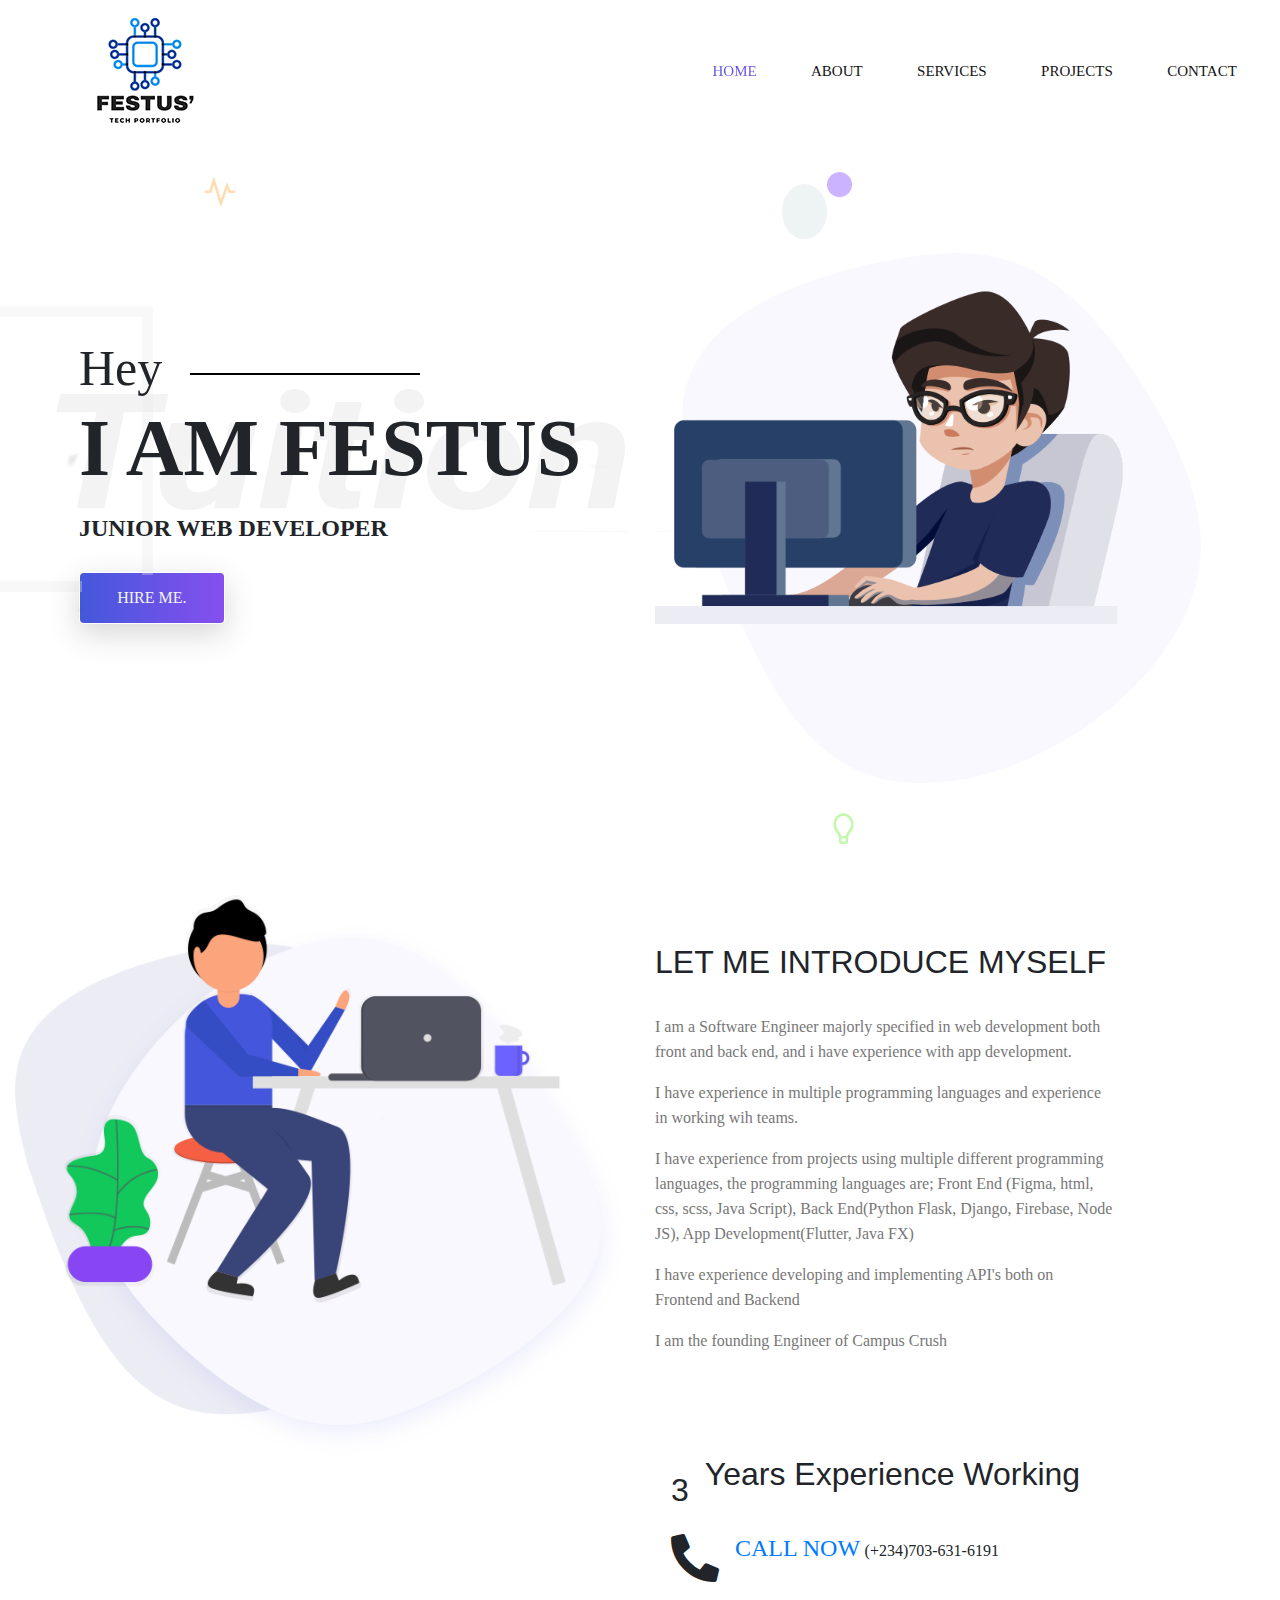
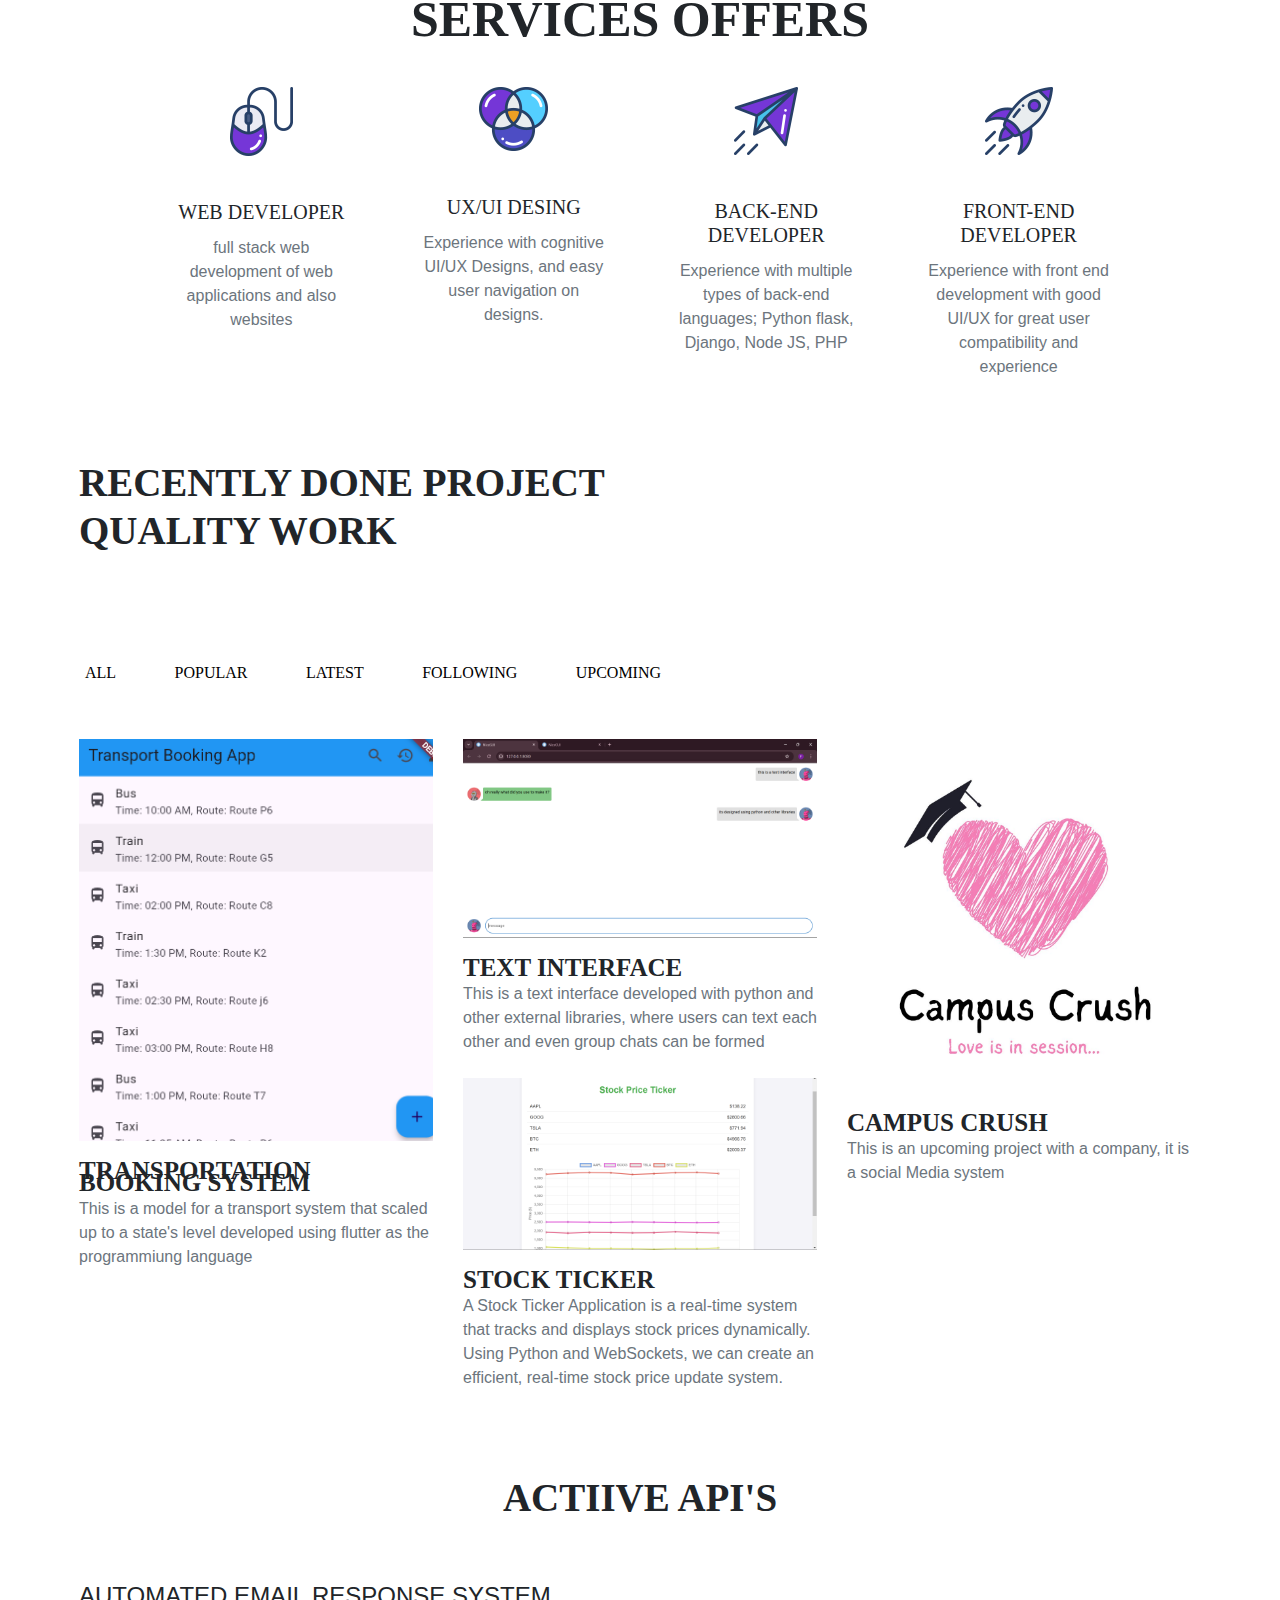
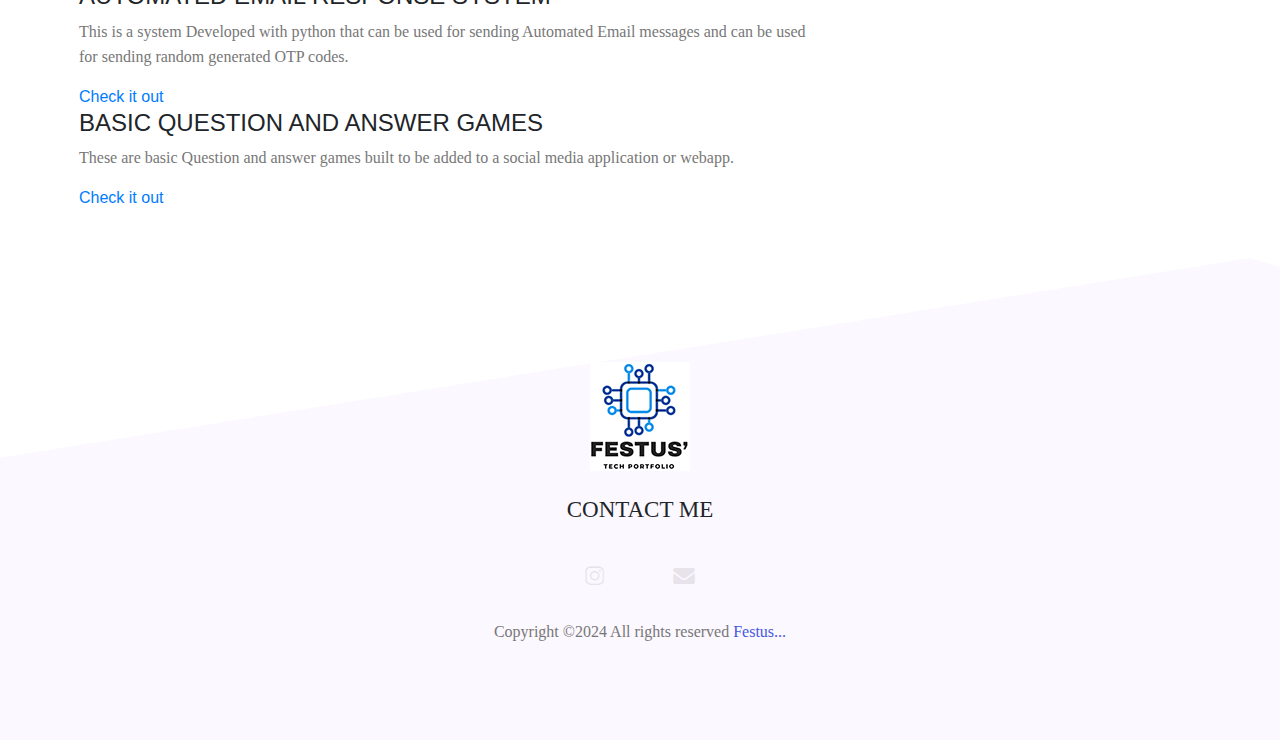
<file: Index.html>
<!DOCTYPE html>
<html lang="en">

<head>
    <meta charset="UTF-8">
    <meta name="viewport" content="width=device-width, initial-scale=1.0">
    <meta http-equiv="X-UA-Compatible" content="ie=edge">
    <title>Festus' Portfolio</title>


    <!--  Bootstrap css file  -->
    <link rel="stylesheet" href="./css/bootstrap.min.css">

    <!--  font awesome icons  -->
    <link rel="stylesheet" href="./css/all.min.css">


    <!--  Magnific Popup css file  -->
    <link rel="stylesheet" href="./vendor/Magnific-Popup/dist/magnific-popup.css">


    <!--  Owl-carousel css file  -->
    <link rel="stylesheet" href="./vendor/owl-carousel/css/owl.carousel.min.css">
    <link rel="stylesheet" href="./vendor/owl-carousel/css/owl.theme.default.min.css">


    <!--  custom css file  -->
    <link rel="stylesheet" href="./css/style.css">

    <!--  Responsive css file  -->
    <link rel="stylesheet" href="./css/responsive.css">

</head>

<body>


    <!--  ======================= Start Header Area ============================== -->

    <header class="header_area">
        <div class="main-menu">
            <nav class="navbar navbar-expand-lg navbar-light">
                <a class="navbar-brand" href="Index.html"><img src="./img/logo.png" alt="logo"></a>
                <button class="navbar-toggler" type="button" data-toggle="collapse" data-target="#navbarNav"
                    aria-controls="navbarNav" aria-expanded="false" aria-label="Toggle navigation">
                    <span class="navbar-toggler-icon"></span>
                </button>
                <div class="collapse navbar-collapse" id="navbarNav">
                    <div class="mr-auto"></div>
                    <ul class="navbar-nav">
                        <li class="nav-item active">
                            <a class="nav-link" href="Index.html">Home <span class="sr-only">(current)</span></a>
                        </li>
                        <li class="nav-item">
                            <a class="nav-link" href="#about-area">about</a>
                        </li>
                        <li class="nav-item">
                            <a class="nav-link" href="#services-area">services</a>
                        </li>
                        <li class="nav-item">
                            <a class="nav-link" href="#project-area">projects</a>
                        </li>
                        <li class="nav-item">
                            <a class="nav-link" href="#contact">contact</a>
                        </li>

                    </ul>
                </div>
            </nav>
        </div>
    </header>

    <!--  ======================= End Header Area ============================== -->

    <!--  ======================= Start Main Area ================================ -->
    <main class="site-main">


        <!--  ======================= Start Banner Area =======================  -->
        <section class="site-banner">
            <div class="container">
                <div class="row">
                    <div class="col-lg-6 col-md-12 site-title">
                        <h3 class="title-text">Hey</h3>
                        <h1 class="title-text text-uppercase">I am Festus</h1>
                        <h4 class="title-text text-uppercase">Junior Web Developer</h4>
                        <div class="site-buttons">
                            <div class="d-flex flex-row flex-wrap">
                                <button type="button" class="btn button primary-button mr-4 text-uppercase">hire
                                    me.</button>
                            </div>
                        </div>
                    </div>
                    <div class="col-lg-6 col-md-12 banner-image">
                        <img src="./img/banner/banner-image.png" alt="banner-img" class="img-fluid">
                    </div>
                </div>
            </div>
        </section>
        <!--  ======================= End Banner Area =======================  -->

        <!--  ========================= About Area ==========================  -->

        <section id="about-area">
            <div class="container-fluid">
                <div class="row">
                    <div class="col-lg-6 col-md-12">
                        <div class="about-image">
                            <img src="./img/about-us.png" alt="About us" class="img-fluid">
                        </div>
                    </div>
                    <div class="col-lg-6 col-md-12 about-title">
                        <h2 class="text-uppercase pt-5">
                            <span>Let me</span>
                            <span>introduce</span>
                            <span>myself</span>
                        </h2>
                        <div class="paragraph py-4 w-75">
                            <p class="para">
                                I am a Software Engineer majorly specified in web development both front and back end, and i have experience with app development.
                            </p>
                            <p class="para">
                               I have experience in multiple programming languages and experience in working wih teams.
                            </p>
                            <p class="para">
                                I have experience from projects using multiple different programming languages, the programming languages are; Front End (Figma, html, css, scss, Java Script), Back End(Python Flask, Django, Firebase, Node JS), App Development(Flutter, Java FX)
                            </p>
                            <p class="para">
                                I have experience developing and implementing API's both on Frontend and Backend
                            </p>
                            <p class="para">
                                I am the founding Engineer of Campus Crush
                            </p>
                        </div>
                    </div>
                </div>
            </div>
        </section>

        <!--  ========================= End About Area ==========================  -->

        <!--  ======================== Brand Area ==============================  -->

        <section id="brand-area">
            <div class="container-fluid">
                <div class="row">
                    <div class="col-xl-6 col-lg-12 col-md-12">
                    </div>
                    <div class="col-xl-6 col-lg-12 col-md-12">
                        <div class="experience-area">
                            <div class="d-flex flex-row years-area">
                                <h2 class="p-3 years">3</h2>
                                <h2>
                                    <span>Years</span>
                                    <span>Experience</span>
                                    <span>Working</span>
                                </h2>
                            </div>
                            <div class="d-flex flex-row flex-wrap call-area">
                                <span><i class="fas fa-phone-alt fa-3x px-3"></i></span>
                                <div class="call-now">
                                    <a href="tel:+2348024554613" class="text-uppercase h4 font-roboto">Call Now</a>
                                    <span class="font-roboto py-2">(+234)703-631-6191</span>
                                </div>
                            </div>
                            <div class="bg-panel"></div>
                        </div>
                    </div>
                </div>
            </div>
        </section>

        <!--  ======================== End Brand Area ==============================  -->

        <!--  ====================== Start Services Area =============================  -->

        <section id="services-area">
            <div class="container">
                <div class="row">
                    <div class="col-lg-12 text-center services-title">
                        <h1 class="text-uppercase title-text">Services Offers</h1>
                    </div>
                </div>
                <div class="container services-list">
                    <div class="row">
                        <div class="col-lg-3 col-md-6 col-sm-12">
                            <div class="services">
                                <div class="sevices-img text-center py-4">
                                    <img src="./img/services/s1.png" alt="Services-1">
                                </div>
                                <div class="card-body text-center">
                                    <h5 class="card-title text-uppercase font-roboto">Web developer</h5>
                                    <p class="card-text text-secondary">
                                        full stack web development of web applications and also websites
                                    </p>
                                </div>
                            </div>
                        </div>
                        <div class="col-lg-3 col-md-6 col-sm-12">
                            <div class="services">
                                <div class="sevices-img text-center py-4">
                                    <img src="./img/services/s2.png" alt="Services-2">
                                </div>
                                <div class="card-body text-center">
                                    <h5 class="card-title text-uppercase font-roboto">ux/ui desing</h5>
                                    <p class="card-text text-secondary">
                                        Experience with cognitive UI/UX Designs, and easy user navigation on designs.
                                    </p>
                                </div>
                            </div>
                        </div>
                        <div class="col-lg-3 col-md-6 col-sm-12">
                            <div class="services">
                                <div class="sevices-img text-center py-4">
                                    <img src="./img/services/s3.png" alt="Services-3">
                                </div>
                                <div class="card-body text-center">
                                    <h5 class="card-title text-uppercase font-roboto">Back-end Developer</h5>
                                    <p class="card-text text-secondary">
                                        Experience with multiple types of back-end languages; Python flask, Django, Node JS, PHP
                                    </p>
                                </div>
                            </div>
                        </div>
                        <div class="col-lg-3 col-md-6 col-sm-12">
                            <div class="services">
                                <div class="sevices-img text-center py-4">
                                    <img src="./img/services/s4.png" alt="Services-4">
                                </div>
                                <div class="card-body text-center">
                                    <h5 class="card-title text-uppercase font-roboto">Front-end Developer</h5>
                                    <p class="card-text text-secondary">
                                        Experience with front end development with good UI/UX for great user compatibility and experience
                                    </p>
                                </div>
                            </div>
                        </div>
                    </div>
                </div>
            </div>
        </section>

        <!--  ====================== End Services Area =============================  -->

        <!--  ======================= Project Area =============================  -->

        <section class="project-area">
            <section id="project-area">
                <div class="container">
                    <div class="project-title pb-5">
                        <h1 class="text-uppercase title-h1">Recently Done Project</h1>
                        <h1 class="text-uppercase title-h1">Quality Work</h1>
                    </div>

                    <div class="button-group">
                        <button type="button" class="active" id="btn1" data-filter="*">All</button>
                        <button type="button" data-filter=".popular">Popular</button>
                        <button type="button" data-filter=".latest">Latest</button>
                        <button type="button" data-filter=".following">Following</button>
                        <button type="button" data-filter=".upcoming">Upcoming</button>
                    </div>

                    <div class="row grid">
                        <div class="col-lg-4 col-md-6 col-sm-12 element-item latest">
                            <div class="our-project">
                                <div class="img">
                                    <a class="test-popup-link" href="./img/portfolio/p1.png">
                                    <img src="./img/portfolio/p1.png" alt="portfolio-1" class="img-fluid">
                                    </a>
                                </div>
                                <div class="title py-4">
                                    <h4 class="text-uppercase">Transportation Booking System</h4>
                                    <span class="text-secondary">This is a model for a transport system that scaled up to a state's level developed using flutter as the programmiung language</span>
                                </div>
                            </div>
                        </div>
                        <div class="col-lg-4 col-md-6 col-sm-12 element-item popular">
                            <div class="our-project">
                                <div class="img">
                                    <a class="test-popup-link" href="./img/portfolio/p2.png">
                                        <img src="./img/portfolio/p2.png" alt="portfolio-2" class="img-fluid">
                                    </a>
                                </div>
                                <div class="title py-4">
                                    <h4 class="text-uppercase">Text Interface</h4>
                                    <span class="text-secondary">This is a text interface developed with python and other external libraries, where users can text each other and even group chats can be formed</span>
                                </div>
                            </div>
                        </div>
                    <!--    <div class="col-lg-4 col-md-6 col-sm-12 element-item popular">
                            <div class="our-project">
                                <div class="img">
                                    <a class="test-popup-link" href="./img/portfolio/p3.jpg">
                                        <img src="./img/portfolio/p3.jpg" alt="portfolio-3" class="img-fluid">
                                    </a>
                                </div>
                                <div class="title py-4">
                                    <h4 class="text-uppercase">Female light</h4>
                                    <span class="text-secondary">Popular, Portfolio</span>
                                </div>
                            </div>
                        </div> -->
                        <div class="col-lg-4 col-md-6 col-sm-12 element-item upcoming">
                            <div class="our-project">
                                <div class="img">
                                    <a class="test-popup-link" href="./img/portfolio/p4.jpg">
                                        <img src="./img/portfolio/p4.jpg" alt="portfolio-4" class="img-fluid">
                                    </a>
                                </div>
                                <div class="title py-4">
                                    <h4 class="text-uppercase">Campus Crush</h4>
                                    <span class="text-secondary">This is an upcoming project with a company, it is a social Media system</span>
                                </div>
                            </div>
                        </div>
                       <!-- <div class="col-lg-4 col-md-6 col-sm-12 element-item upcoming">
                            <div class="our-project">
                                <div class="img">
                                    <a class="test-popup-link" href="./img/portfolio/p5.png">
                                        <img src="./img/portfolio/p5.png" alt="portfolio-5" class="img-fluid">
                                    </a>
                                </div>
                          <div class="title py-4">
                                    <h4 class="text-uppercase">Muliple fown</h4>
                                    <span class="text-secondary">Upcoming, Portfolio</span>
                                </div>
                            </div>
                        </div> -->
                        <div class="col-lg-4 col-md-6 col-sm-12 element-item following">
                            <div class="our-project">
                                <div class="img">
                                    <a class="test-popup-link" href="./img/portfolio/p6.jpg">
                                        <img src="./img/portfolio/p6.png" alt="portfolio-6" class="img-fluid">
                                    </a>
                                </div> 
                                <div class="title py-4">
                                    <h4 class="text-uppercase">Stock Ticker</h4>
                                    <span class="text-secondary">A Stock Ticker Application is a real-time system that tracks and displays stock prices dynamically. Using Python and WebSockets, we can create an efficient, real-time stock price update system.</span>
                                </div>
                            </div>
                        </div> 
                       <!-- <div class="col-lg-4 col-md-6 col-sm-12 element-item following">
                            <div class="our-project">
                                <div class="img">
                                    <a class="test-popup-link" href="./img/portfolio/p7.jpg">
                                        <img src="./img/portfolio/p7.jpg" alt="portfolio-7" class="img-fluid">
                                    </a>
                                </div>
                                <div class="title py-4">
                                    <h4 class="text-uppercase">Green Heaven</h4>
                                    <span class="text-secondary">Following, Portfolio</span>
                                </div>
                            </div>
                        </div> -->
                      <!--  <div class="col-lg-4 col-md-6 col-sm-12 element-item following">
                            <div class="our-project">
                                <div class="img">
                                    <a class="test-popup-link" href="./img/portfolio/p8.jpg">
                                        <img src="./img/portfolio/p8.jpg" alt="portfolio-8" class="img-fluid">
                                    </a>
                                </div>
                                <div class="title py-4">
                                    <h4 class="text-uppercase">Fly Male</h4>
                                    <span class="text-secondary">Following, Portfolio</span>
                                </div>
                            </div>
                        </div> -->
                    </div>
                </div>
            </section>
        </section>

        <!--  ======================= End Project Area =============================  -->

        <!--  ======================== About Me Area ==============================  -->

        <section id="about-area">
            <div class="container">
                <div class="row text-center">
                    <div class="col-12">
                        <div class="about-title">
                            <h1 class="text-uppercase title-h1">Actiive API's</h1>
                            <p class="para">
                                
                            </p>
                        </div>
                    </div>
                </div>
            </div>

            <div class="container carousel py-lg-5">
                <div class="owl-carousel owl-theme">
                    <div class="client row"></div>
                        <div class="col-lg-8 col-md-12 about-client">
                            <h4 class="text-uppercase">Automated Email Response System</h4>
                            <p class="para">Lorem ipsum dolor, sit amet consectetur adipisicing elit. Quidem architecto
                                consequuntur ratione, obcaecati corrupti deserunt.</p>
                        </div>
                    </div>
                    <div class="client row">
                        <div class="col-lg-8 col-md-12 about-client">
                            <h4 class="text-uppercase">Automated Email Response System</h4>
                            <p class="para">This is a system Developed with python that can be used for sending Automated Email messages and can be used for sending random generated OTP codes.</p>
                            <a href="https://waitlist-api-iry5.onrender.com">Check it out</a>
                        </div>
                    </div>
                    <div class="client row">
                        <div class="col-lg-8 col-md-12 about-client">
                            <h4 class="text-uppercase">Basic Question and Answer Games</h4>
                            <p class="para">These are basic Question and answer games built to be added to a social media application or webapp.</p>
                            <a href="https://game-api-kr16.onrender.com">Check it out</a>
                        </div>
                    </div>
                   <!-- <div class="client row">
                        <div class="col-lg-8 col-md-12 about-client">
                            <h4 class="text-uppercase">Mac Hill</h4>
                            <p class="para">Lorem ipsum dolor, sit amet consectetur adipisicing elit. Quidem architecto
                                consequuntur ratione, obcaecati corrupti deserunt.</p>
                        </div>
                    </div>
                    <div class="client row">
                        <div class="col-lg-8 col-md-12 about-client">
                            <h4 class="text-uppercase">John Martin</h4>
                            <p class="para">Lorem ipsum dolor, sit amet consectetur adipisicing elit. Quidem architecto
                                consequuntur ratione, obcaecati corrupti deserunt.</p>
                        </div>
                    </div>
                    <div class="client row">
                        <div class="col-lg-8 col-md-12 about-client">
                            <h4 class="text-uppercase">Mac Hill</h4>
                            <p class="para">Lorem ipsum dolor, sit amet consectetur adipisicing elit. Quidem architecto
                                consequuntur ratione, obcaecati corrupti deserunt.</p>
                        </div>
                    </div> -->
                </div>
            </div>

        </section>

        <!--  ======================== End About Me Area ==============================  -->

 
    </main>
    <!--  ======================= End Main Area ================================ -->

    <footer class="footer-area">
        <section id="contact">
            <div class="container">
                <div class="">
                    <div class="site-logo text-center py-4">
                        <a href="#"><img src="./img/logo.png" alt="logo"></a>
                    </div>
                    <div class="social text-center">
                        <h5 class="text-uppercase">Contact Me</h5>
                        <a href="https://www.instagram.com/wrongfestusfr/?igsh=MWYyNnNvMGQ2aTZ2bg%3D&utm_source=qr"><i class="fab fa-instagram"></i></a>
                        <a href="mailto:festusnwagbo4@gmail.com"><i class="fas fa-envelope"></i></a>
                    </div>
                    <div class="copyrights text-center">
                        <p class="para">
                            Copyright ©2024 All rights reserved
                            <a href="#"><span style="color: var(--primary-color);">Festus...</span></a>
                        </p>
                    </div>
                </div>
            </div>
        </section>
    </footer>


    <!--  Jquery js file  -->
    <script src="./js/jquery.3.4.1.js"></script>

    <!--  Bootstrap js file  -->
    <script src="./js/bootstrap.min.js"></script>

    <!--  isotope js library  -->
    <script src="./vendor/isotope/isotope.min.js"></script>

    <!--  Magnific popup script file  -->
    <script src="./vendor/Magnific-Popup/dist/jquery.magnific-popup.min.js"></script>

    <!--  Owl-carousel js file  -->
    <script src="./vendor/owl-carousel/js/owl.carousel.min.js"></script>

    <!--  custom js file  -->
    <script src="./js/main.js"></script>


</body>

</html>
</file>
<file: css/style.css>
/* import fonts from fonts.css file */ 
@import url(./fonts.css);


/* css variables */ 
@import url(./partials/_variables.css);

/* import global styling */ 
@import url(./partials/_global.css);


/* start navigation */ 

.header_area .main-menu .navbar .navbar-brand{
    padding: 0 2rem 0 5rem;
}

.header_area .main-menu .navbar{
    padding: 1rem 20rem ;
}

.header_area .main-menu .nav-item .nav-link{
    font: normal 500 15px/2px var(--roboto);
    text-transform: uppercase;
    padding: 1.7rem;
    color: var(--title-color);
}

.header_area .main-menu .navbar-nav .active a{
    background: var(--gradient-color);
    -webkit-background-clip: text;
    -webkit-text-fill-color: transparent;
    background-clip: text;
}

.header_area .main-menu .navbar-nav a:hover{
    background: var(--gradient-color);
    -webkit-background-clip: text;
    -webkit-text-fill-color: transparent;
    background-clip: text;
}

.header_area .main-menu .navbar .navbar-brand .img{
    border-radius: 5px;
}

/* end navigation */ 

/* Banner Area */ 

.site-main .site-banner {
    background: url(../img/banner/home-banner.png) no-repeat 0% 50%;
}

.site-main .site-banner .site-title h3{
    padding-top: 35%;
    font-weight: 500;
}

.site-main .site-banner .site-title h3::after{
    content: " ";
    height: 2px;
    width: 18vw;
    background: black;
    display: inline-block;
    margin-left: 5%;
    transform: translateY(-10px);
}

.site-main .site-banner .site-title h1{
    font-size: 5rem;
}

.site-main .site-banner .site-title h4{
    font-size: 1.5rem;
}

.site-main .site-banner .banner-image > img{
    padding: 7rem 0;
    width: 90rem;
}



/* End Banner Area */ 

/* Start About Area */ 

.site-main .about-area{
    padding: 8rem 5rem;
}

.site-main .about-area .about-title h2 > span{
    display: block;
    font: normal bold 49px/ 60px var(--roboto);
    letter-spacing: 21px;
}

.site-main .about-area .about-title .paragraph > p{
    padding: .4rem 0;
}

/* End About Area */ 


/* Start Brand Area */ 

.site-main .brand-area{
    padding: 1rem 20rem;
    margin-bottom: 4rem;
}

.site-main .brand-area .first-row .col-lg-4{
    display: flex;
    justify-content: center;
}

.site-main .brand-area .first-row .col-lg-4 > .single-brand{
    border: 1px solid var(--border-color);
    text-align: center;
    padding: 1.8rem 0rem;
    margin: .9rem 0;
    width: 180px;
    height: 100px;
    cursor: pointer;
    transition: transform .4s ease;
}

.site-main .brand-area .first-row .col-lg-4 > .single-brand > img{
    width: 50%;
}

.site-main .brand-area .first-row .col-lg-4 > .single-brand:hover{
    box-shadow: var(--box-shadow);
    transform: scale(1.1);
}

.site-main .brand-area .first-row .col-lg-4 > .single-brand:hover > img{
    filter: brightness(0.15);
}

.site-main .brand-area .experience-area{
    padding-left: 1rem;
}

.site-main .brand-area .experience-area span{
    display: block;
}

.site-main .brand-area .experience-area .years-area{
    background: url(../img/client-info-bg.png) no-repeat 45px 20px;
    padding: 2rem 0;
    width: 40rem;
    height: 18rem;
    padding-left: 8rem;
    position: relative;
}

.site-main .brand-area .experience-area .bg-panel{
    position: absolute;
    left: -190px; top: 0%;
    background: #e029290a;
    width: 400px;
    height: 400px;
    margin-left: 340px;
    z-index: -1;
}

.site-main .brand-area .experience-area .years-area .years{
    font: normal bold 84px/40px var(--roboto);
    color: var(--primary-color2);
    z-index: 2;
}

.site-main .brand-area .experience-area .years-area h2 > span{
    font: normal 600 22px/30px var(--roboto);
}

.site-main .brand-area .experience-area .call-area{
    padding-left: 10rem;
}

/* End Brand Area */ 

/* Services Area */ 

.site-main .services-area{
    padding: 7rem 2rem;
}

.site-main .services-area .services-title{
    padding: 0 14rem;
}

.site-main .services-area .services-title h1{
    font-size: 35px;
}

.site-main > .services-area .services{
    background: rgba(248, 252, 253, 0.973);
    padding: 2rem 0;
    width: 16rem;
    margin: 5rem .5rem;
    transition: box-shadow .7s ease;
}

.site-main > .services-area .services:hover{
    box-shadow: var(--box-shadow);
}



/* End Services Area */ 


/* Project Area */ 

.site-main .project-area{
    padding: 4rem 0;
}

.site-main .project-area .button-group button{
    background: transparent;
    border: none;
    font: normal 500 16px/130px var(--roboto);
    text-transform: uppercase;
}

.site-main .project-area .button-group button + button{
    padding-left: 3rem;
}

.site-main .project-area .grid .our-project > .title h4{
    font: normal 700 25px/12px var(--roboto);
}

.site-main .project-area .grid .our-project .img a:hover img{
    filter: brightness(1.1) drop-shadow(1px 8px 30px #b1afaf);
}


/* End Project Area */ 


/* About Me */ 

.site-main .about-area .about-title p{
    padding: 1rem 7rem;
}

.site-main .about-area .client{
    background: #ffffff10;
    box-shadow: var(--box-shadow);
    margin: 3rem 0rem;
}

.site-main .about-area .client .client-img{
    padding: 2rem;
}

.site-main .about-area .client .about-client{
    padding-top: 2rem;
}

.site-main .about-area .client .about-client h4{
    font: normal 500 21px/ 20px var(--roboto);
}

.site-main .about-area .client .about-client p{
    font-size: 14px;
}

.site-main .about-area .owl-carousel .owl-item{
    display: flex;
    justify-content: center;
    padding: 0 1.5rem;
}

.site-main .about-area .owl-carousel .owl-dots .owl-dot.active span{
    background: var(--primary-color);
    width: 12px;
    height: 12px;
}



/* End About Me */ 

/* Subscribe me */ 

.site-main .subscribe-us-area .subscribe{
    background: url(../img/subscribe-bg.png) no-repeat;
    padding: 10rem 0;
    margin: 3rem auto;
}

.site-main .subscribe-us-area .subscribe .subscribe-title h4{
    font: normal 700 30px/ 30px var(--roboto);
    color: whitesmoke;
}

.site-main .subscribe-us-area .subscribe .subscribe-title p{
    color: whitesmoke;
    padding: 1rem 4rem;
}

.site-main .subscribe-us-area .subscribe form .input-textbox input{
    width: 400px;
    padding: 1.5rem 1rem;
    border: 1px solid whitesmoke;
    background: transparent;
    color: white;
    font: normal 500 17px/20px var(--roboto);
}

.site-main .subscribe-us-area .subscribe form .input-textbox input::placeholder{
    color: whitesmoke;
}

.site-main .subscribe-us-area .subscribe form .btn-submit button{
    background: whitesmoke;
    color: #000;
    padding: .7rem 2rem;
}

/* End subscribe me */ 

/* Footer Area */ 

footer.footer-area{
    padding: 5rem 0;
    background: url(../img/footer-bg.png) no-repeat;
}

footer.footer-area .social h5{
    font: normal 500 23px/ 30px var(--roboto);
}

footer.footer-area .social a > i{
    font-size:22px;
    padding: 2rem;
    color: var(--border-color);
}

footer.footer-area .social a:hover > i{
    color: var(--primary-color);
}


/* End Footer */
</file>
<file: css/responsive.css>
/* if the viewport is equal to 340px or less than that */ 
@media only screen and (max-width: 340px){
    .header_area .main-menu .navbar,
    .header_area .main-menu .navbar .navbar-brand,
    .site-main .subscribe-us-area .subscribe .subscribe-title,
    .site-main .subscribe-us-area .subscribe .subscribe-title p, h4,
    .site-main .services-area,
    .site-main .subscribe-us-area .subscribe
    {
        padding: 2%;
        margin: 0%;
    }

    .site-main .site-banner .site-title h1{
        font-size: 41px;
    }

    .site-main .subscribe-us-area .subscribe form .input-textbox input{
        width: 15rem    !important;
    }

    .site-main > .services-area .services{
        width: 13rem;
    }

}


/* if the viewport is equal to 340px or less than that */ 
@media only screen and (max-width: 792px){
    .site-main .about-area .about-title h2 > span{
        font-size: 31px;
        letter-spacing: 10px;
    }

    .site-main .brand-area .experience-area .years-area{
        padding-left: 1%;
        width: 49%;
    }

    .site-main .brand-area .experience-area .bg-panel{
        margin-left: 30%;
        width: 80%;   
    }

    .site-main .brand-area .experience-area .call-area{
        padding-left: 3%;
    }

    .site-main .project-area .button-group button{
        font: normal 500 18px/40px var(--roboto);
    }

    .site-main .about-area .about-title p{
        padding: 0%;
    }

    .site-main .subscribe-us-area .subscribe form .input-textbox input{
        width: 20rem;
        margin: 5%;
    }
}



/* if the viewport is equal to 1910px or less than that */ 
@media only screen and (max-width: 1910px){
    .header_area .main-menu .navbar{
        padding: 1rem;
    }

    .container{
        max-width: 90%;
    }

    .site-main .brand-area,
    .site-main .services-area .services-title,
    .site-main .about-area{
        padding: 3% 4%;
    }


}
</file>
